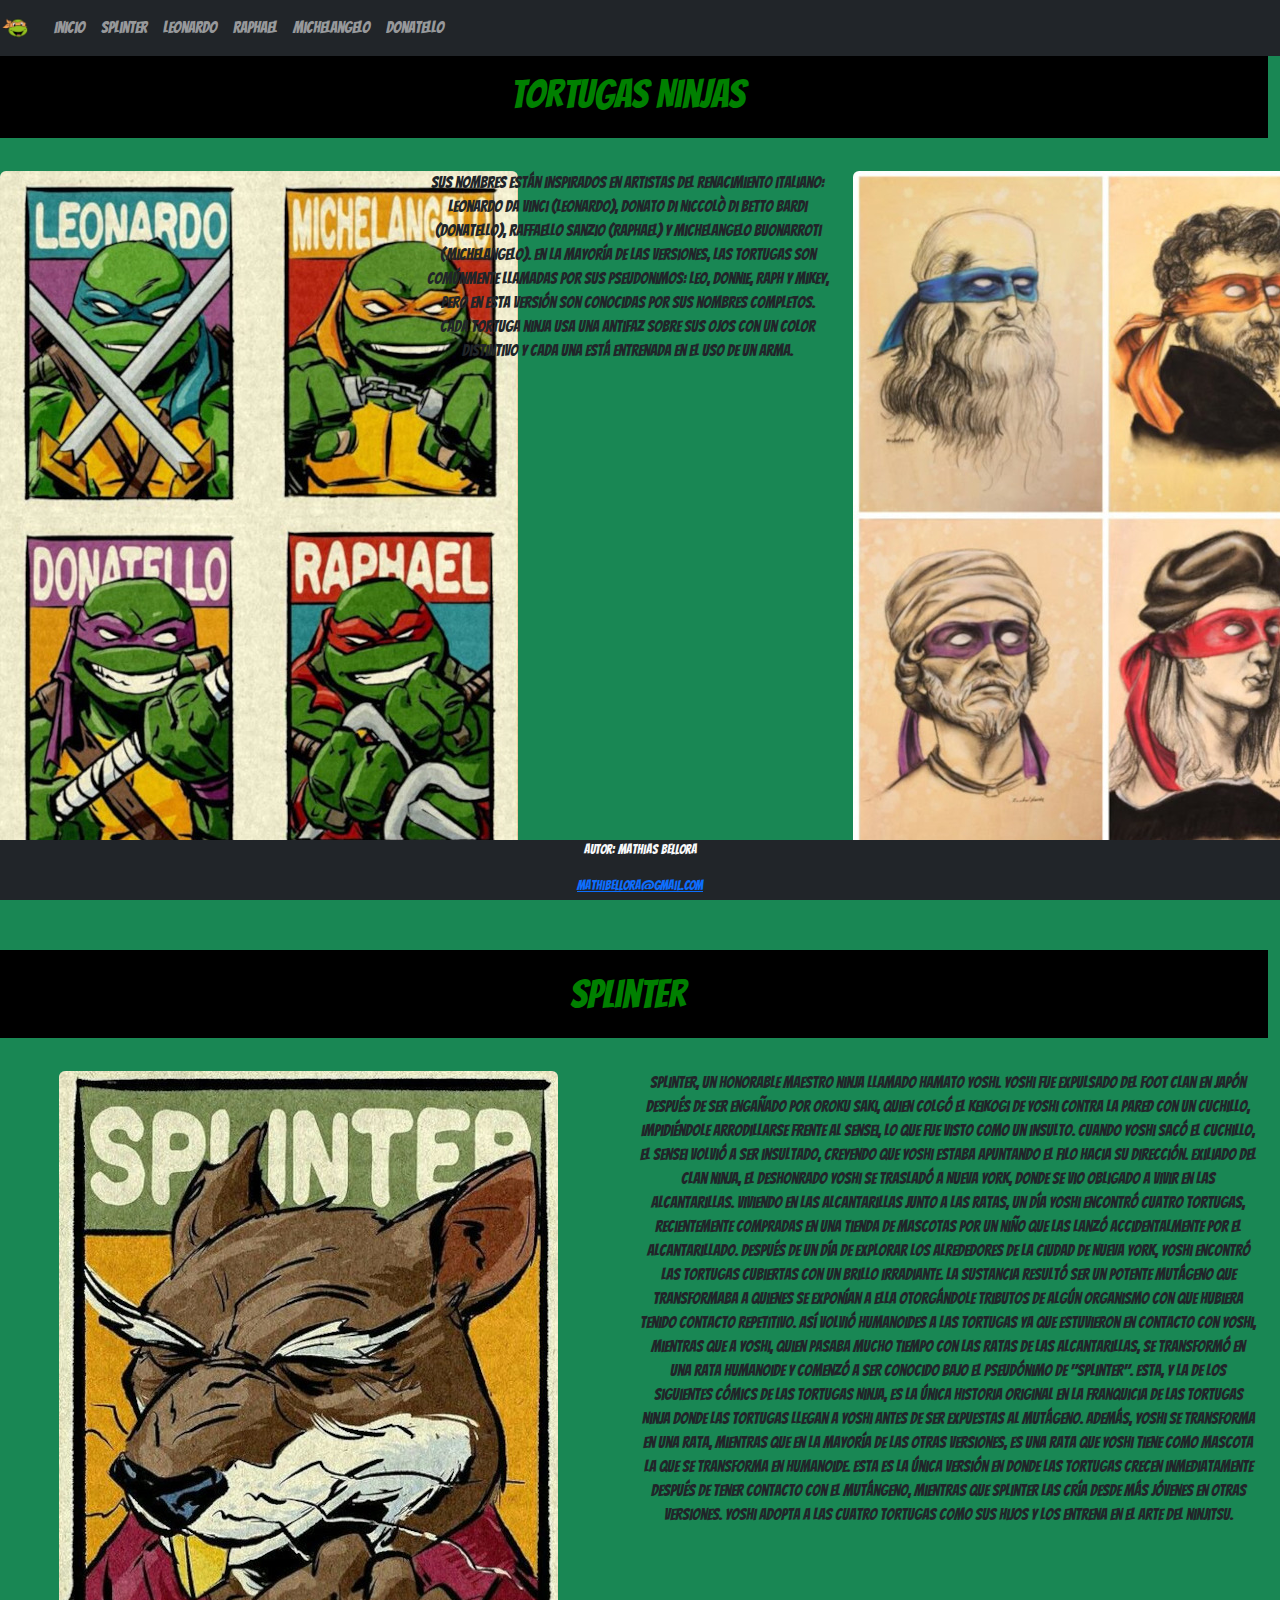
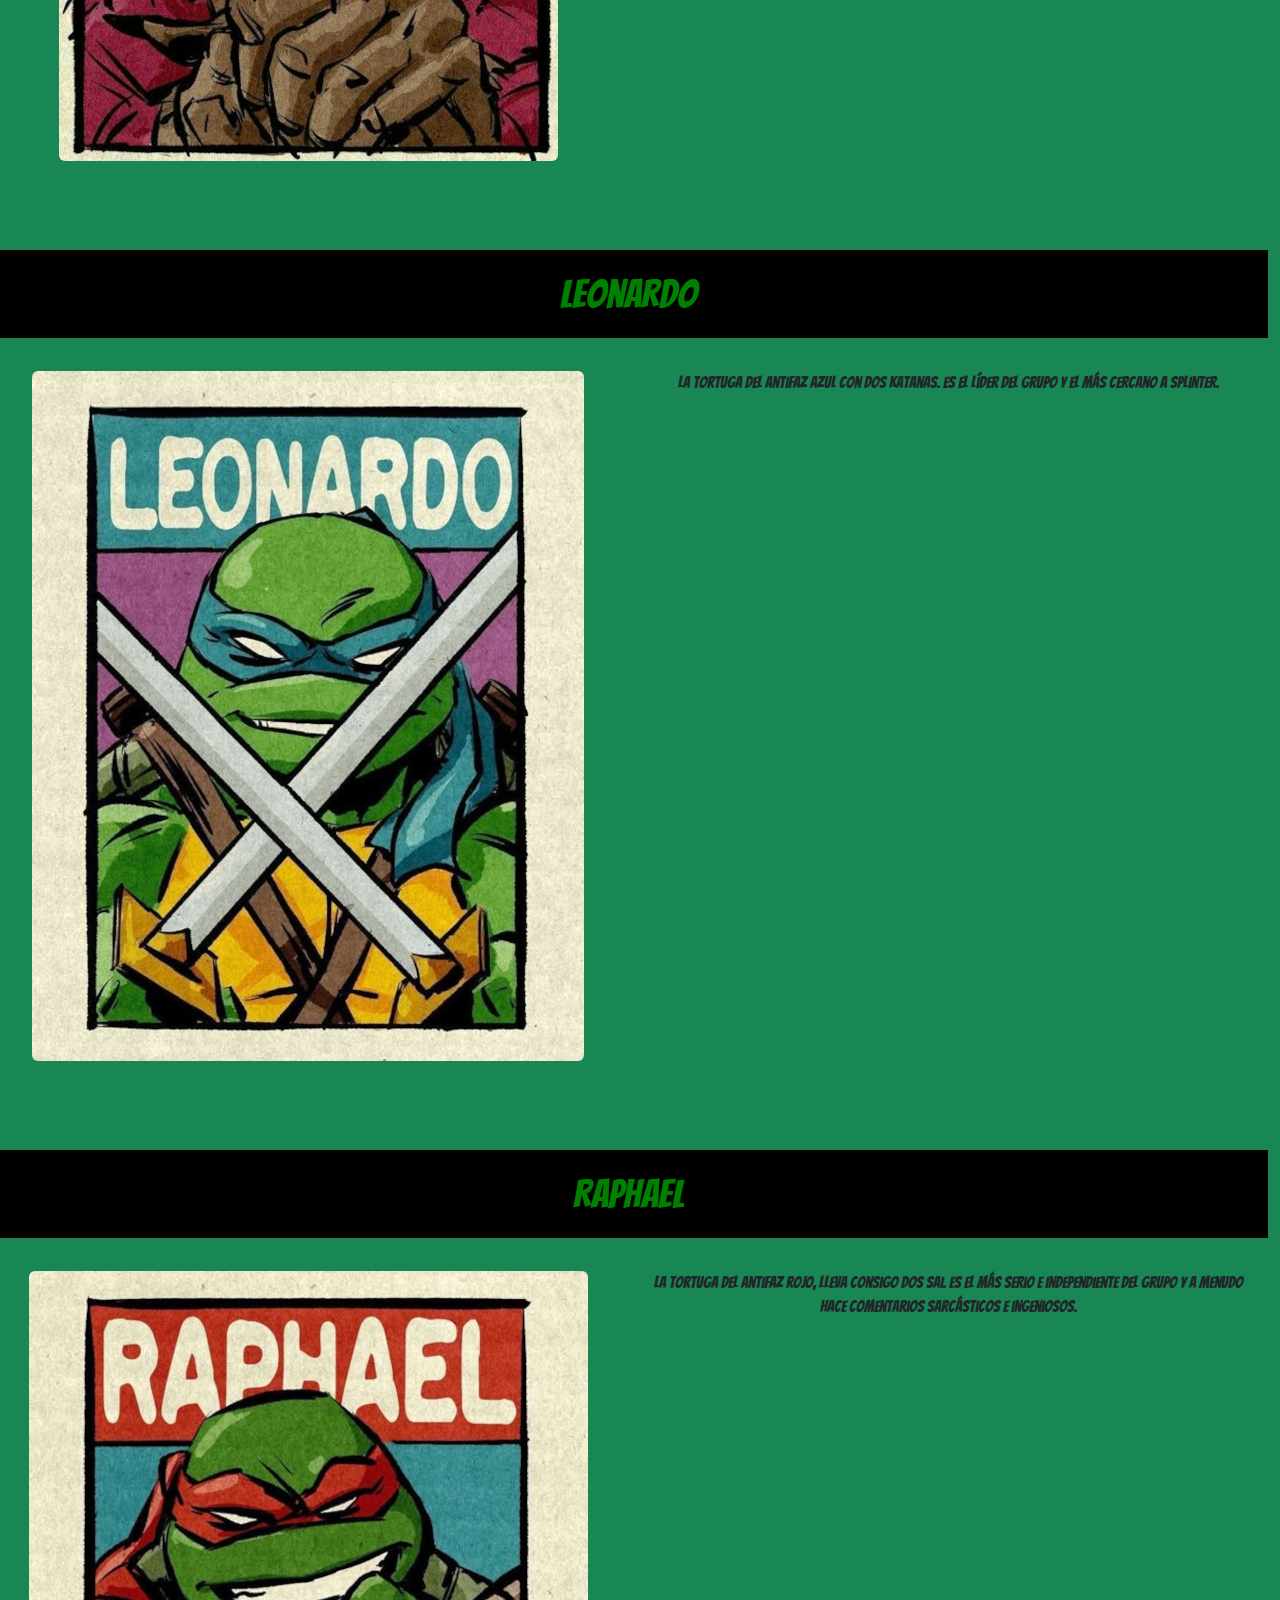
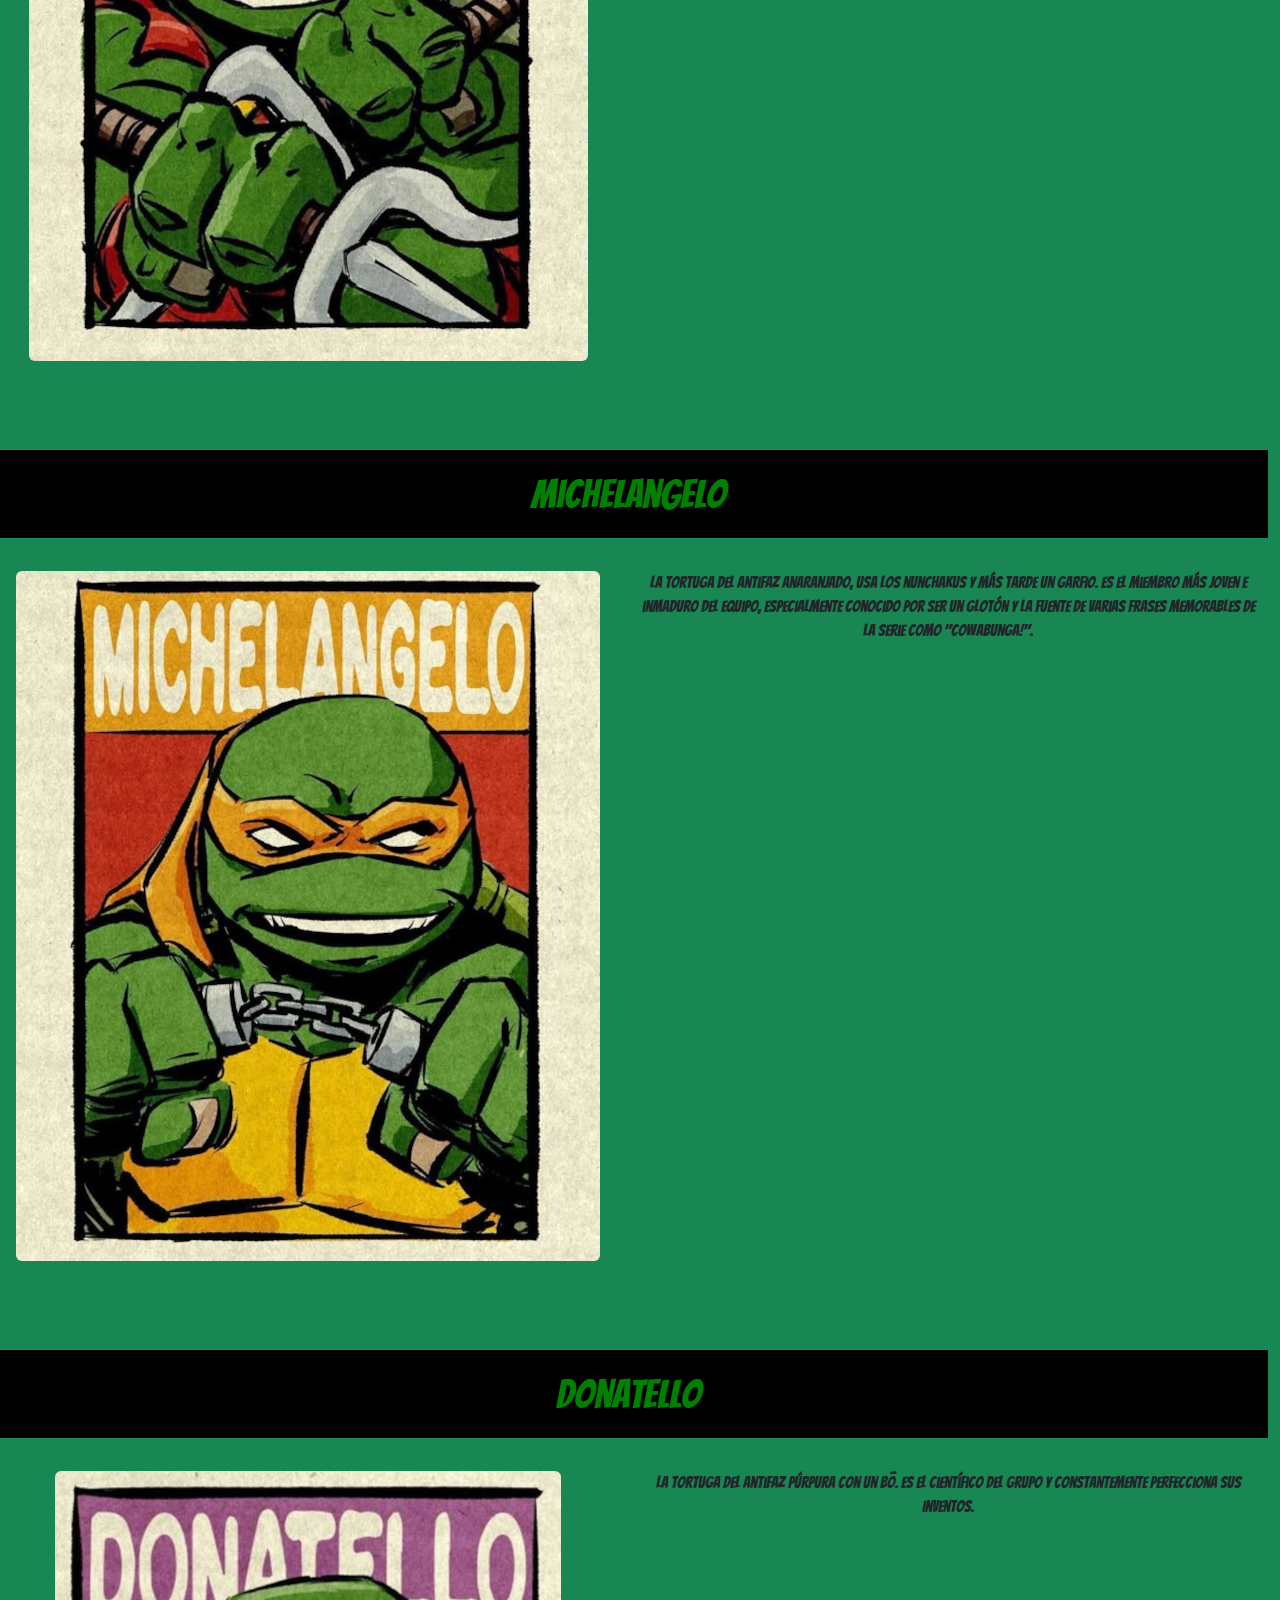
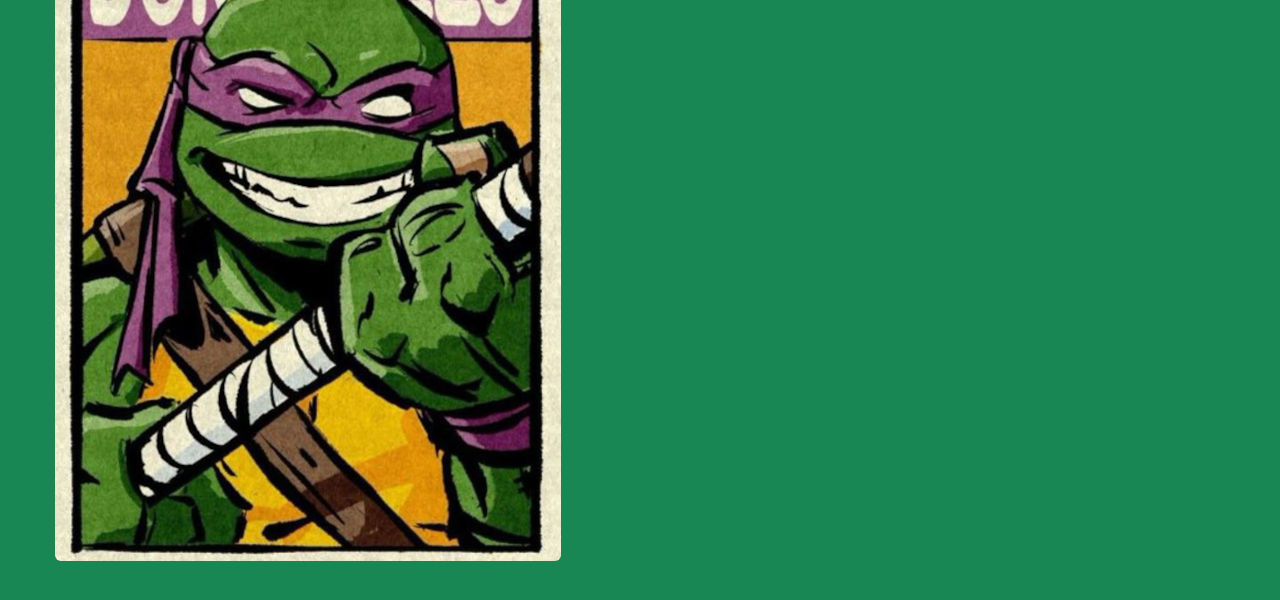
<file: index.html>
<html>
    <head>
        <meta charset="UTF-8">
        <title>Tortugas Ninjas</title>
        <link rel="icon" href="images/ma.ico">
        <link rel="stylesheet" href="css/style.css">
        <link rel="preconnect" href="https://fonts.googleapis.com">
        <link rel="preconnect" href="https://fonts.gstatic.com" crossorigin>
        <link href="https://fonts.googleapis.com/css2?family=Bangers&display=swap" rel="stylesheet">
        <link href="https://cdn.jsdelivr.net/npm/bootstrap@5.3.3/dist/css/bootstrap.min.css" rel="stylesheet" integrity="sha384-QWTKZyjpPEjISv5WaRU9OFeRpok6YctnYmDr5pNlyT2bRjXh0JMhjY6hW+ALEwIH" crossorigin="anonymous">
    </head>
    <body class="bg-success">
        <div class="cointainer-fluid">

            <nav class="navbar navbar-expand-lg navbar-dark bg-dark fixed-top">
                <a class="navbar-brand" href="#">
                    <img src="images/ma.ico" width="30" height="30" alt="tortuga">
                </a>
                <button class="navbar-toggler" type="button" data-toggle="collapse" data-target="#navbarNavAltMarkup" aria-controls="navbarNavAltMarkup" aria-expanded="false" aria-label="Toggle navigation">
                  <span class="navbar-toggler-icon"></span>
                </button>
                <div class="collapse navbar-collapse" id="navbarNavAltMarkup">
                  <div class="navbar-nav">
                    <a class="nav-item nav-link" href="#inicio">Inicio</a>
                    <a class="nav-item nav-link" href="#splinter">Splinter</a>
                    <a class="nav-item nav-link" href="#leonardo">Leonardo</a>
                    <a class="nav-item nav-link" href="#raphael">Raphael</a>
                    <a class="nav-item nav-link" href="#michelangelo">Michelangelo</a>
                    <a class="nav-item nav-link" href="#donatello">Donatello</a>
                  </div>
                </div>
            </nav>

            <div id="inicio" class="row row-custom">
                <div class="row w-100">
                    <h1 class="titulo">Tortugas Ninjas</h1>
                </div>
                <div class="row w-100 h-80">
                    <div class="iniizq col-lg-4 col-xs-12">
                        <img src="./images/tortugas.jpg" alt="Tortugas" class="img-responsive rounded imagenes">
                    </div>
                    <div class="inimid col-lg-4 col-xs-12">
                        <p>Sus nombres están inspirados en artistas del renacimiento italiano: Leonardo da Vinci (Leonardo), Donato di Niccolò di Betto Bardi (Donatello), Raffaello Sanzio (Raphael) y Michelangelo Buonarroti (Michelangelo). En la mayoría de las versiones, las tortugas son comúnmente llamadas por sus pseudonimos: Leo, Donnie, Raph y Mikey, pero en esta versión son conocidas por sus nombres completos. Cada tortuga ninja usa una antifaz sobre sus ojos con un color distintivo y cada una está entrenada en el uso de un arma.</p>                    
                    </div>
                    <div class="inider col-lg-4 col-xs-12">
                        <img src="./images/artistas.jpg" alt="Tortugas" class="img-responsive rounded imagenes">                    
                    </div>
                </div>
            </div>

           <div id="splinter" class="row row-custom">
                <div class="row w-100">
                    <h1 class="titulo">Splinter</h1>
                </div>
                <div class="row w-100">
                    <div class="spliizq col-lg-6 col-xs-12">
                        <img src="./images/splinter.jpg" alt="Splinter" class="img-responsive rounded imagenes">
                    </div>
                    <div class="splider col-lg-6 col-xs-12">
                        <p>Splinter, un honorable maestro ninja llamado Hamato Yoshi. Yoshi fue expulsado del Foot Clan en Japón después de ser engañado por Oroku Saki, quien colgó el keikogi de Yoshi contra la pared con un cuchillo, impidiéndole arrodillarse frente al sensei, lo que fue visto como un insulto. Cuando Yoshi sacó el cuchillo, el sensei volvió a ser insultado, creyendo que Yoshi estaba apuntando el filo hacia su dirección. Exiliado del clan ninja, el deshonrado Yoshi se trasladó a Nueva York, donde se vio obligado a vivir en las alcantarillas. Viviendo en las alcantarillas junto a las ratas, un día Yoshi encontró cuatro tortugas, recientemente compradas en una tienda de mascotas por un niño que las lanzó accidentalmente por el alcantarillado. Después de un día de explorar los alrededores de la ciudad de Nueva York, Yoshi encontró las tortugas cubiertas con un brillo irradiante. La sustancia resultó ser un potente mutágeno que transformaba a quienes se exponían a ella otorgándole tributos de algún organismo con que hubiera tenido contacto repetitivo. Así volvió humanoides a las tortugas ya que estuvieron en contacto con Yoshi, mientras que a Yoshi, quien pasaba mucho tiempo con las ratas de las alcantarillas, se transformó en una rata humanoide y comenzó a ser conocido bajo el pseudónimo de "Splinter". Esta, y la de los siguientes cómics de las Tortugas Ninja, es la única historia original en la franquicia de Las Tortugas Ninja donde las tortugas llegan a Yoshi antes de ser expuestas al mutágeno. Además, Yoshi se transforma en una rata, mientras que en la mayoría de las otras versiones, es una rata que Yoshi tiene como mascota la que se transforma en humanoide. Esta es la única versión en donde las tortugas crecen inmediatamente después de tener contacto con el mutángeno, mientras que Splinter las cría desde más jóvenes en otras versiones. Yoshi adopta a las cuatro tortugas como sus hijos y los entrena en el arte del ninjitsu. </p>                    
                    </div>
                </div>
            </div>

             <div id="leonardo" class="row row-custom">
                <div class="row w-100">
                    <h1 class="titulo">Leonardo</h1>
                </div>
                <div class="row w-100">
                    <div class="leoizq col-lg-6 col-xs-12">
                        <img src="./images/leonardo.jpg" alt="Leonardo" class="img-responsive rounded imagenes">
                    </div>
                    <div class="leoder col-lg-6 col-xs-12">
                        <p>La tortuga del antifaz azul con dos katanas. Es el líder del grupo y el más cercano a Splinter.</p>
                    </div>
                </div>
            </div>

            <div id="raphael" class="row row-custom">
                <div class="row w-100">
                    <h1 class="titulo">Raphael</h1>
                </div>
                <div class="row w-100">
                    <div class="rapizq col-lg-6 col-xs-12">
                        <img src="./images/raphael.jpg" alt="Raphael" class="img-responsive rounded imagenes">
                    </div>
                    <div class="rapder col-lg-6 col-xs-12">
                        <p>La tortuga del antifaz rojo, lleva consigo dos sai. Es el más serio e independiente del grupo y a menudo hace comentarios sarcásticos e ingeniosos.</p>
                    </div>
                </div>
            </div>

            <div id="michelangelo" class="row row-custom">
                <div class="row w-100">
                    <h1 class="titulo">Michelangelo</h1>
                </div>
                <div class="row w-100">
                    <div class="micizq col-lg-6 col-xs-12">
                        <img src="./images/michelangelo.jpg" alt="Michelangelo" class="img-responsive rounded imagenes">
                    </div>
                    <div class="micder col-lg-6 col-xs-12">
                        <p>La tortuga del antifaz anaranjado, usa los nunchakus y más tarde un garfio. Es el miembro más joven e inmaduro del equipo, especialmente conocido por ser un glotón y la fuente de varias frases memorables de la serie como "Cowabunga!".</p>
                    </div>
                </div>
            </div>

            <div id="donatello" class="row row-custom">
                <div class="row w-100">
                    <h1 class="titulo">Donatello</h1>
                </div>
                <div class="row w-100">
                    <div class="donizq col-lg-6 col-xs-12">
                        <img src="./images/donatello.jpg" alt="Donatello" class="img-responsive rounded imagenes">
                    </div>
                    <div class="donder col-lg-6 col-xs-12">
                        <p>La tortuga del antifaz púrpura con un bō. Es el científico del grupo y constantemente perfecciona sus inventos.</p>
                    </div>
                </div>
            </div>



            <footer class="text-center bg-dark text-light fixed-bottom footer-custom">
                <p>Autor: Mathias Bellora</p>
                <p><a href="mailto:mathibellora@gmail.com">mathibellora@gmail.com</a></p>
            </footer>
        </div>
        <script src="https://cdn.jsdelivr.net/npm/bootstrap@5.3.3/dist/js/bootstrap.bundle.min.js" integrity="sha384-YvpcrYf0tY3lHB60NNkmXc5s9fDVZLESaAA55NDzOxhy9GkcIdslK1eN7N6jIeHz" crossorigin="anonymous"></script>
        <script src="https://code.jquery.com/jquery-3.2.1.slim.min.js" integrity="sha384-KJ3o2DKtIkvYIK3UENzmM7KCkRr/rE9/Qpg6aAZGJwFDMVNA/GpGFF93hXpG5KkN" crossorigin="anonymous"></script>
        <script src="https://cdn.jsdelivr.net/npm/popper.js@1.12.9/dist/umd/popper.min.js" integrity="sha384-ApNbgh9B+Y1QKtv3Rn7W3mgPxhU9K/ScQsAP7hUibX39j7fakFPskvXusvfa0b4Q" crossorigin="anonymous"></script>
        <script src="https://cdn.jsdelivr.net/npm/bootstrap@4.0.0/dist/js/bootstrap.min.js" integrity="sha384-JZR6Spejh4U02d8jOt6vLEHfe/JQGiRRSQQxSfFWpi1MquVdAyjUar5+76PVCmYl" crossorigin="anonymous"></script>
    </body>
</html>
</file>
<file: css/style.css>
body{
    font-family: "Bangers", system-ui !important;
    font-weight: 400 !important;
    font-style: normal !important;
    text-align: center !important;
}

.titulo{
    background-color: black;
    color: green;
    display: flex;
    justify-content: center;
    align-items: center;
}

.row {
    padding-top: 25px;
}

.footer-custom{
    height: 60px;
    font-size: smaller;
}


 @media only screen and (min-width: 601px) {

    .row-custom{
        height: 100%;
    }
    
}

@media only screen and (max-width: 600px) {

    #donatello{
        margin-bottom: 10%;
    }
    
}
</file>
